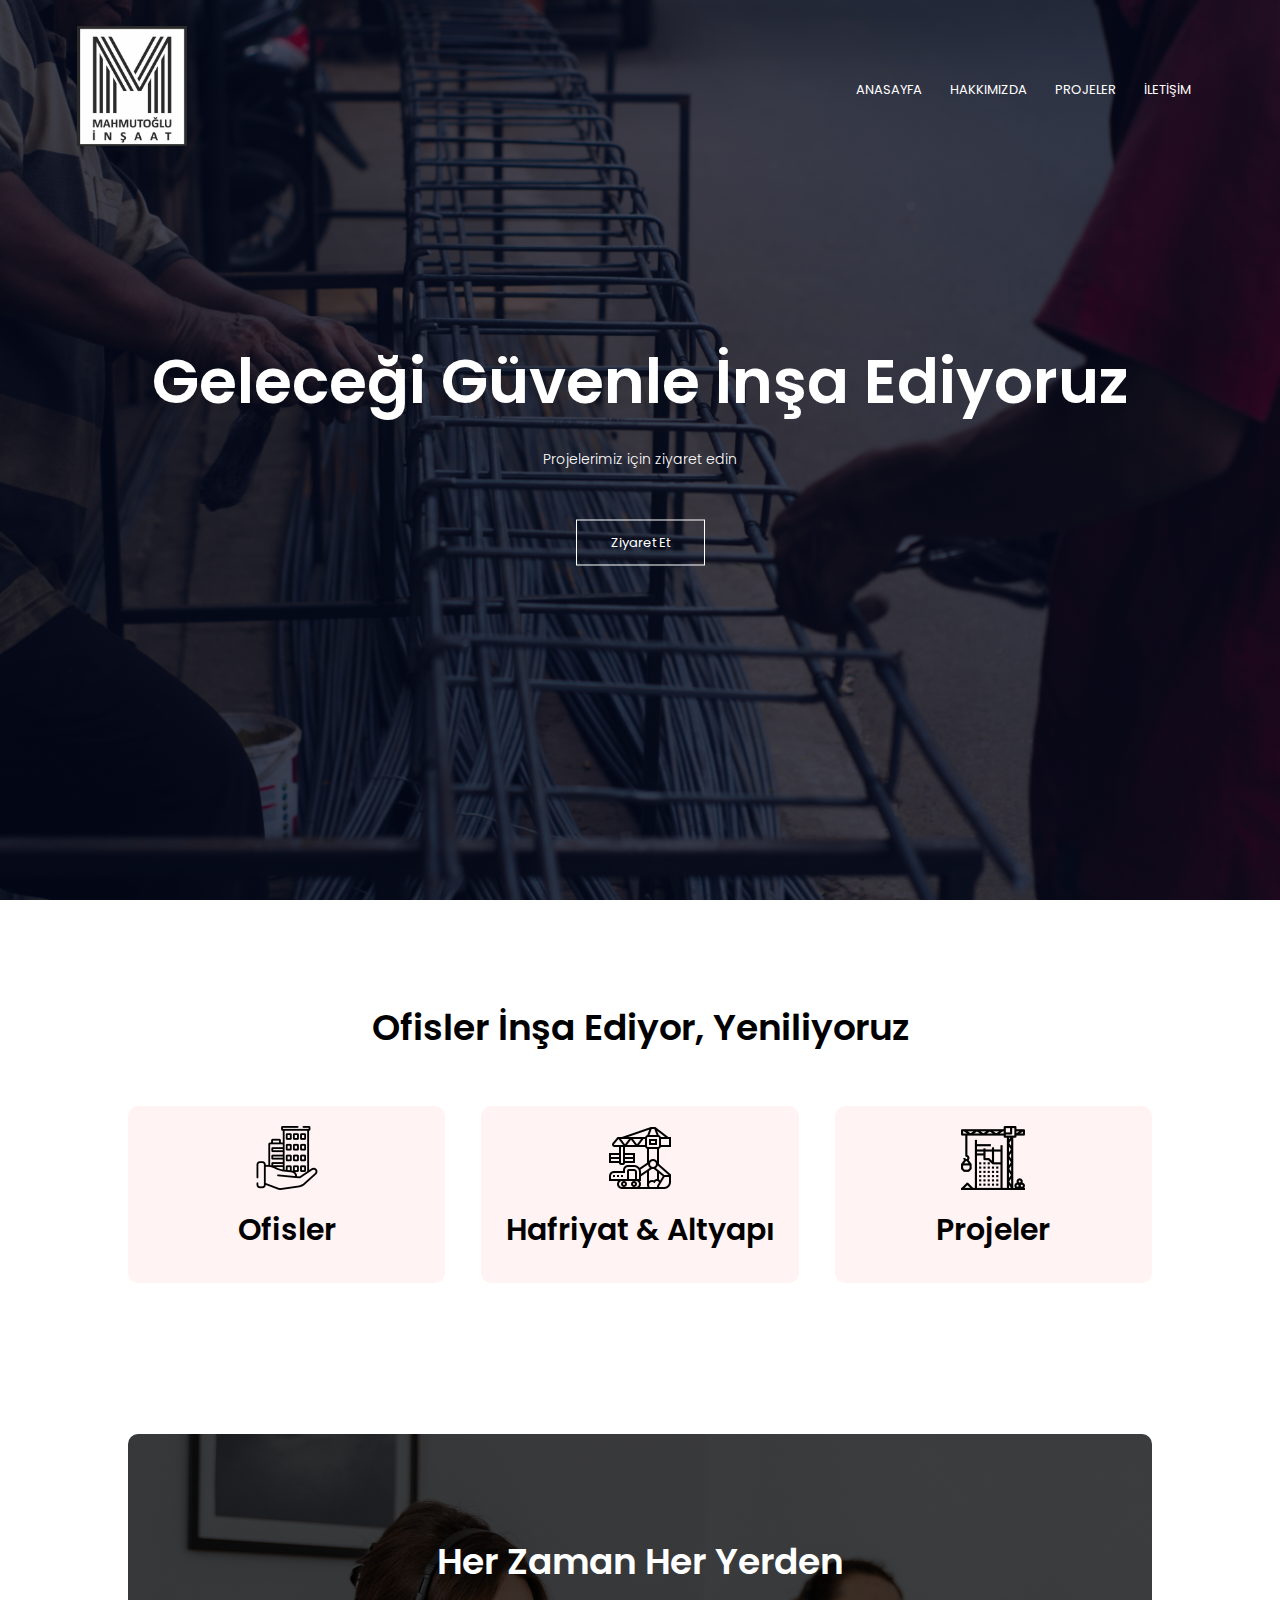
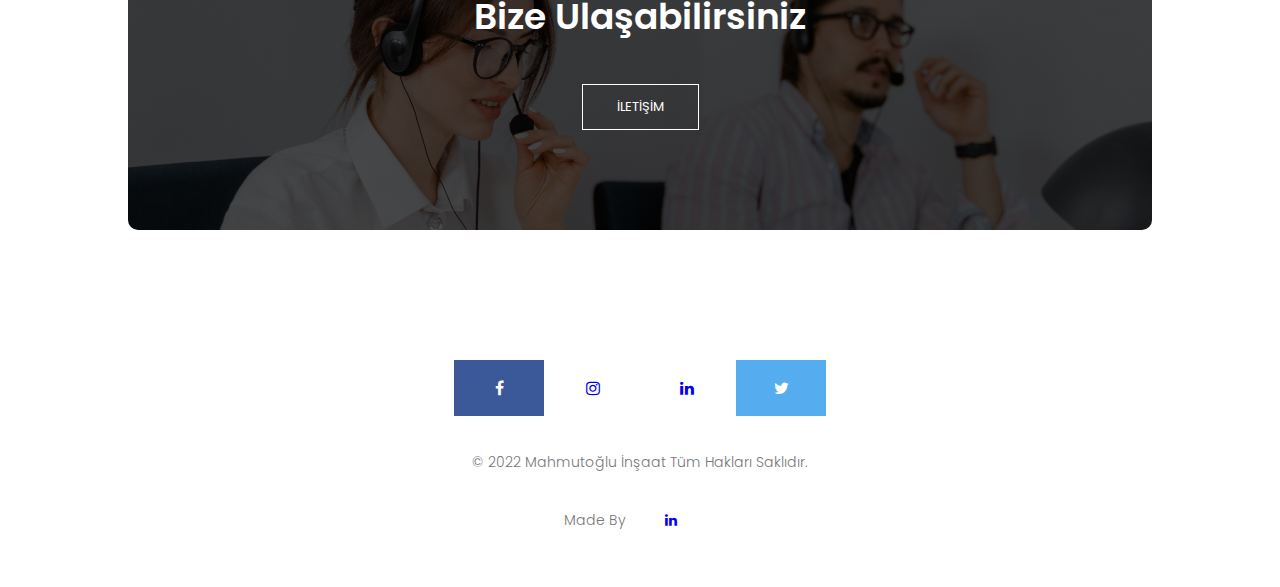
<file: index.html>
<!DOCTYPE html>
<html lang="tr">
<head>
    <meta charset="UTF-8">
    <meta http-equiv="X-UA-Compatible" content="IE=edge">
    <meta name="viewport" content="width=device-width, initial-scale=1.0">
    <title>Mahmutoğlu İnşaat - Anasayfa</title>
    <link rel="stylesheet" href="style.css">
    <link rel="preconnect" href="https://fonts.googleapis.com">
<link rel="preconnect" href="https://fonts.gstatic.com" crossorigin>
<link href="https://fonts.googleapis.com/css2?family=Poppins:wght@100;200;300;400;600;700&display=swap" rel="stylesheet">
<link rel="stylesheet" href="https://cdnjs.cloudflare.com/ajax/libs/font-awesome/4.7.0/css/font-awesome.min.css">
<link rel="shortcut icon" type="image/png" href="images/images.png"/>
</head>
<body>
<section class="header">

        <nav>
            <a href="index.html"><img src="images/images.png"></a>
            <div class="nav-links" id="navLinks">
                <i class="fa fa-times"onclick="hideMenu()"></i>
               
                <ul>
                    <li><a href="index.html">ANASAYFA</a></li>
                    <li><a href="about.html">HAKKIMIZDA</a></li>
                    <li><a href="proje.html">PROJELER</a></li>
                    <li><a href="contact.html">İLETİŞİM</a></li>      
                </ul>
            </div>
            <i class="fa fa-bars" onclick="showMenu()"></i>
            
        </nav>
<div class="text-box">
    <h1>Geleceği Güvenle İnşa Ediyoruz</h1>
    <p>Projelerimiz için ziyaret edin</p>
    <a href="proje.html" class="hero-btn">Ziyaret Et</a>

</div>


</section>

<!-------------- Courses ------------>
<section class="proje">
    <h1>Ofisler İnşa Ediyor, Yeniliyoruz</h1>
    <!---p boşlukları vardı-------->

    <div class="row">
        <div class="proje-col">
            <img src="images/ofisler.png">
            <h3>Ofisler</h3>
            
        </div>
        <div class="proje-col">
            <img src="images/altyapi-ve-hafriyat.png">
            <h3>Hafriyat & Altyapı</h3>
            
        </div>
        <div class="proje-col">
            <img src="images/projeler.png">
            <h3>Projeler</h3>
            
        </div>
    </div>

</section>



<!------------------ BİZİ ARAYIN --------------------------------->

<section class="cta">
    <h1>Her Zaman Her Yerden<br> Bize Ulaşabilirsiniz</h1>
    <a href="contact.html" class="hero-btn">İLETİŞİM</a>

</section>


<!------------------- FOOTER ------------------------------------>
<section class="footer">
    <!-----------hakkımızda ve p başlıklarını sildim-->
    
    <div class="icons">
        <style>
            a {
             text-decoration: none;
            }
          </style>
        <a href="#" class="fa fa-facebook"></a>
        <a href="https://www.instagram.com/mahmutoglu_insaat_hmy" class="fa fa-instagram"></a>
        <a href="https://www.linkedin.com/in/h-mehmet-yildirim-5383277a/" class="fa fa-linkedin"></a>    
        <a href="#" class="fa fa-twitter"></a>  
    </div><br>
    <p>© 2022 Mahmutoğlu İnşaat Tüm Hakları Saklıdır.</p>
    <p>Made By<a href="https://www.linkedin.com/in/berkant-%C3%B6ntemel//" class="fa fa-linkedin"></a></p>
</section>

<!------JavaScript for Toggle Menu--------->
<script>

    var navLinks = document.getElementById("navLinks");
    function showMenu(){
        navLinks.style.right = "0";
    }
    function hideMenu(){
        navLinks.style.right = "-200px";
    }

</script>

    
</body>
</html>
</file>
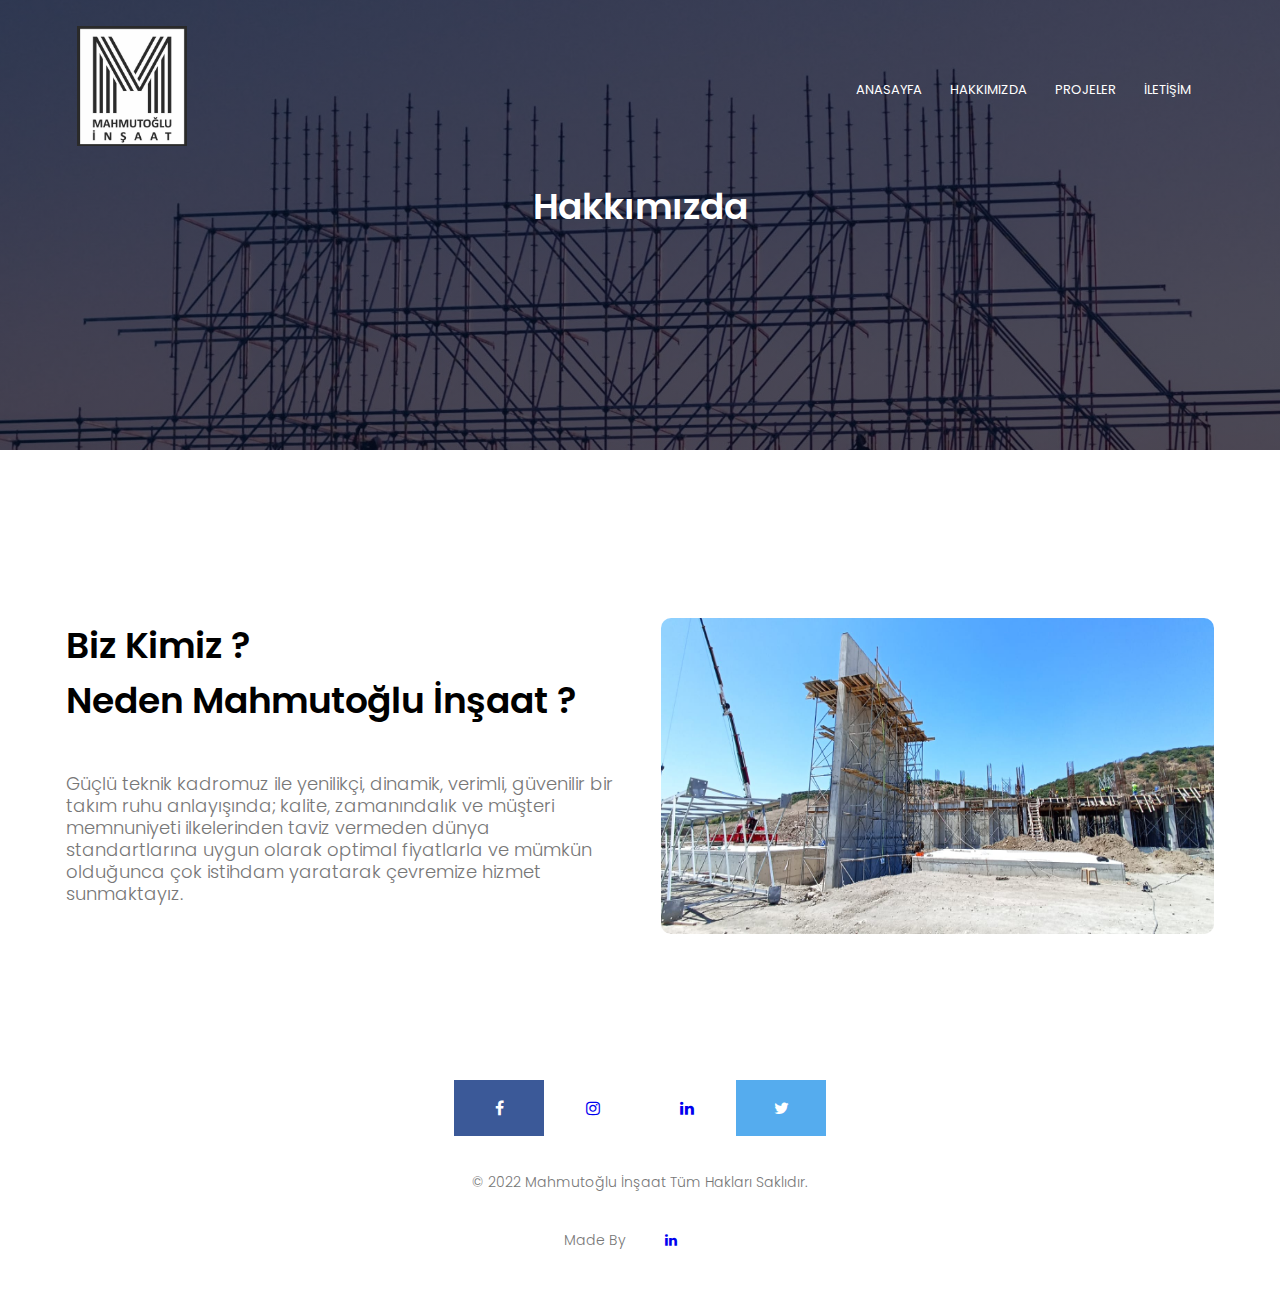
<file: about.html>
<!DOCTYPE html>
<html lang="tr">
<head>
    <meta charset="UTF-8">
    <meta http-equiv="X-UA-Compatible" content="IE=edge">
    <meta name="viewport" content="width=device-width, initial-scale=1.0">
    <title>Mahmutoğlu İnşaat - Hakkımızda</title>
    <link rel="stylesheet" href="style.css">
    <link rel="preconnect" href="https://fonts.googleapis.com">
<link rel="preconnect" href="https://fonts.gstatic.com" crossorigin>
<link href="https://fonts.googleapis.com/css2?family=Poppins:wght@100;200;300;400;600;700&display=swap" rel="stylesheet">
<link rel="stylesheet" href="https://cdnjs.cloudflare.com/ajax/libs/font-awesome/4.7.0/css/font-awesome.min.css">
<link rel="shortcut icon" type="image/png" href="images/images.png"/>
</head>
<body>
<section class="sub-header">

        <nav>
            <a href="index.html"><img src="images/images.png"></a>
            <div class="nav-links" id="navLinks">
                <i class="fa fa-times"onclick="hideMenu()"></i>
                <ul>
                    <li><a href="index.html">ANASAYFA</a></li>
                    <li><a href="about.html">HAKKIMIZDA</a></li>
                    <li><a href="proje.html">PROJELER</a></li>
                    <li><a href="contact.html">İLETİŞİM</a></li>      
                </ul>
            </div>
            <i class="fa fa-bars" onclick="showMenu()"></i>    
        </nav>
        <h1>Hakkımızda</h1>

</section>

<!---------------------HAKKIMIZDA İÇERİK----------------------->

<section class="about-us">
    <div class="row">
        <div class="about-col">
            <h1>Biz Kimiz ?<br>Neden Mahmutoğlu İnşaat ?</h1>
            <p>Güçlü teknik kadromuz ile yenilikçi, dinamik, verimli, güvenilir bir takım ruhu anlayışında; kalite, zamanındalık ve müşteri memnuniyeti ilkelerinden taviz vermeden dünya standartlarına uygun olarak optimal fiyatlarla ve mümkün olduğunca çok istihdam yaratarak çevremize hizmet sunmaktayız.</p>
        </div>
        <div class="about-col">
            <img src="images/about.jpeg">
        </div>
    </div>

</section>



<!------------------- FOOTER ------------------------------------>
<section class="footer">
    
    <div class="icons">
        <style>
            a {
             text-decoration: none;
            }
          </style>
        <a href="#" class="fa fa-facebook"></a>
        <a href="https://www.instagram.com/mahmutoglu_insaat_hmy" class="fa fa-instagram"></a>
        <a href="https://www.linkedin.com/in/h-mehmet-yildirim-5383277a/" class="fa fa-linkedin"></a>    
        <a href="#" class="fa fa-twitter"></a>      
    </div><br>
    <p>© 2022 Mahmutoğlu İnşaat Tüm Hakları Saklıdır.</p>
    <p>Made By<a href="https://www.linkedin.com/in/berkant-%C3%B6ntemel//" class="fa fa-linkedin"></a></p>
</section>

<!------JavaScript for Toggle Menu--------->
<script>

    var navLinks = document.getElementById("navLinks");
    function showMenu(){
        navLinks.style.right = "0";
    }
    function hideMenu(){
        navLinks.style.right = "-200px";
    }

</script>

    
</body>
</html>
</file>
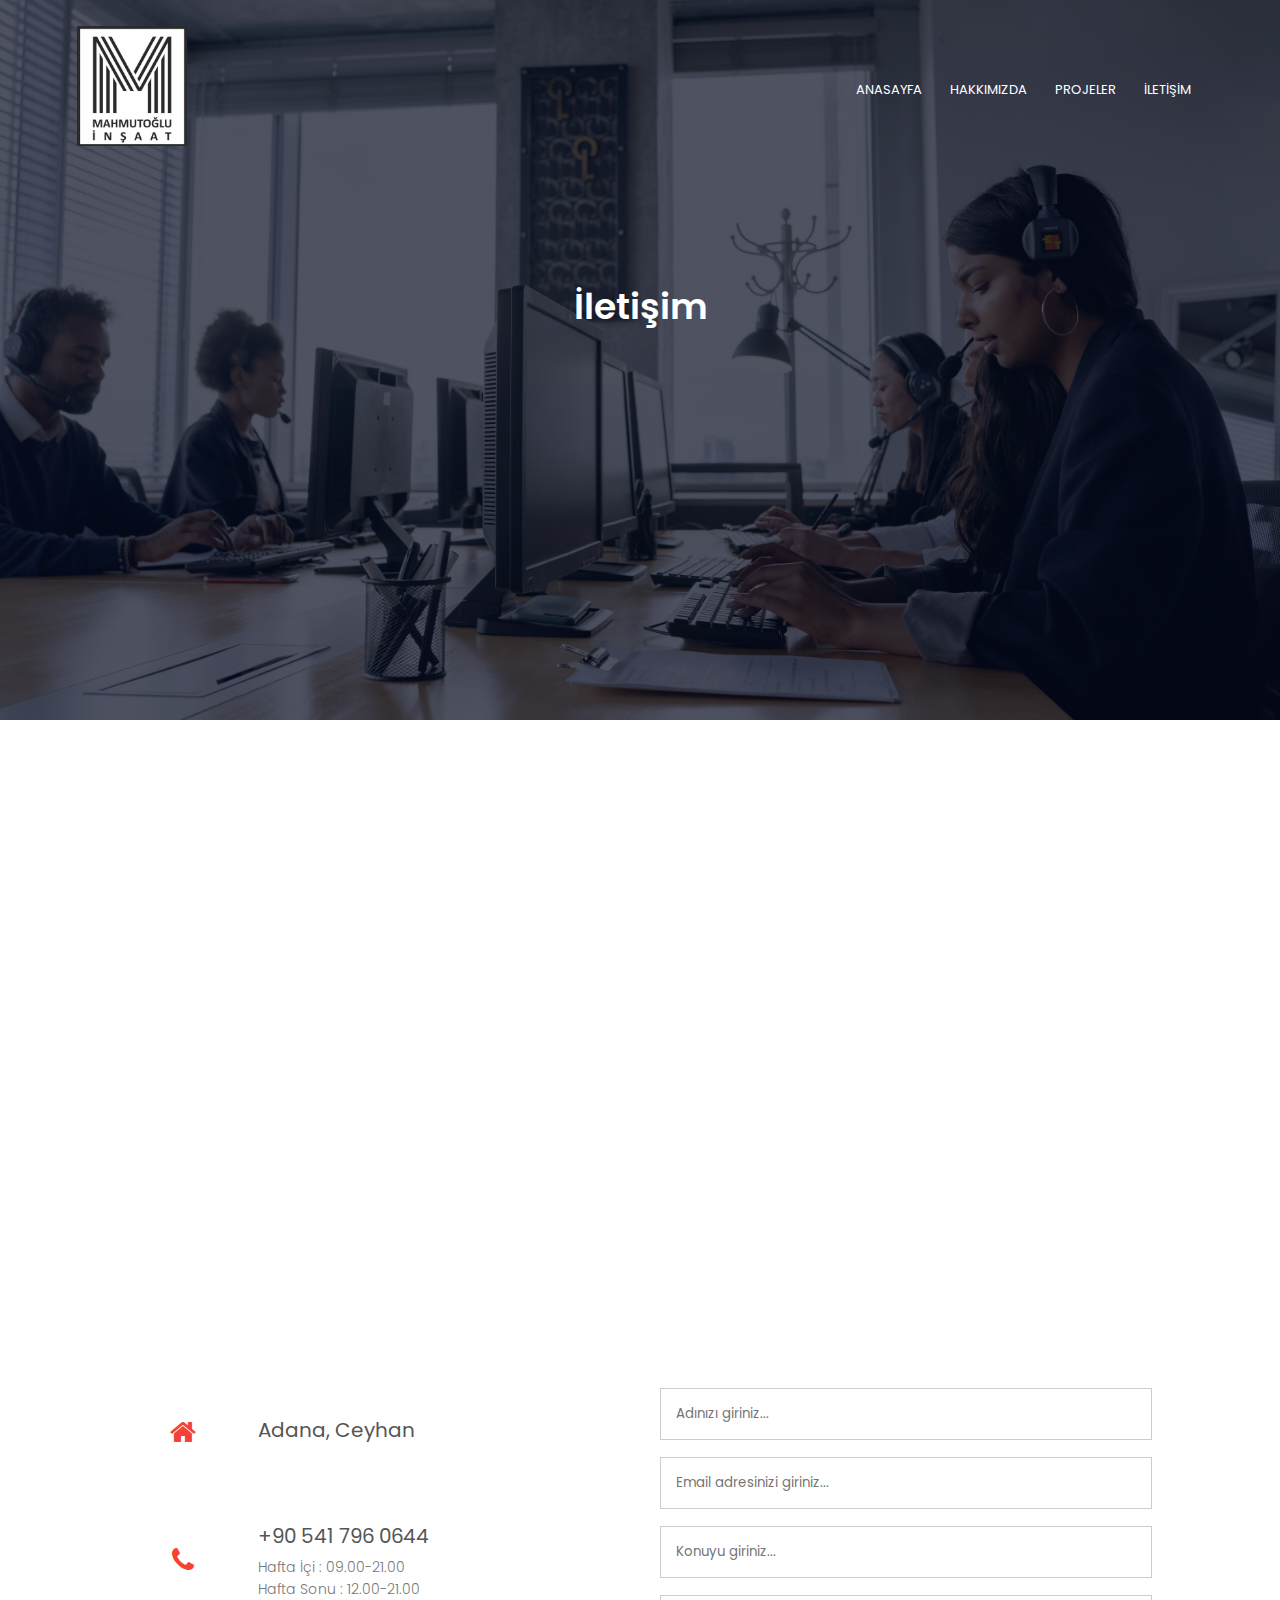
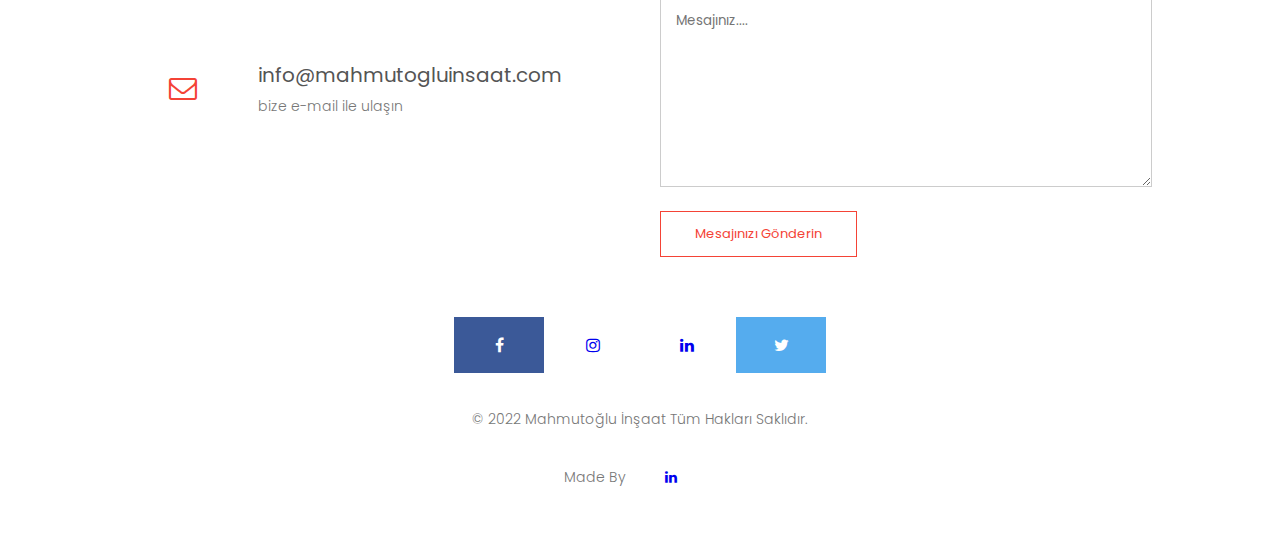
<file: contact.html>
<!DOCTYPE html>
<html lang="tr">
<head>
    <meta charset="UTF-8">
    <meta http-equiv="X-UA-Compatible" content="IE=edge">
    <meta name="viewport" content="width=device-width, initial-scale=1.0">
    <title>Mahmutoğlu İnşaat - İletişim</title>
    <link rel="stylesheet" href="style.css">
    <link rel="preconnect" href="https://fonts.googleapis.com">
<link rel="preconnect" href="https://fonts.gstatic.com" crossorigin>
<link href="https://fonts.googleapis.com/css2?family=Poppins:wght@100;200;300;400;600;700&display=swap" rel="stylesheet">
<link rel="stylesheet" href="https://cdnjs.cloudflare.com/ajax/libs/font-awesome/4.7.0/css/font-awesome.min.css">
<link rel="shortcut icon" type="image/png" href="images/images.png"/>
</head>
<body>
<section class="subc-header">

        <nav>
            <a href="index.html"><img src="images/images.png"></a>
            <div class="nav-links" id="navLinks">
                <i class="fa fa-times"onclick="hideMenu()"></i>
                <ul>
                    <li><a href="index.html">ANASAYFA</a></li>
                    <li><a href="about.html">HAKKIMIZDA</a></li>
                    <li><a href="proje.html">PROJELER</a></li>
                    <li><a href="contact.html">İLETİŞİM</a></li>      
                </ul>
            </div>
            <i class="fa fa-bars" onclick="showMenu()"></i>    
        </nav>
        <p></p>
        <p></p>
        <p></p>
        <p></p>
        <p></p>
        <h1>İletişim</h1>

</section>

<!---------------------İletişim----------------------->
<section class="location">

    <iframe src="https://www.google.com/maps/embed?pb=!1m18!1m12!1m3!1d50961.779517273564!2d35.785526479520954!3d37.030994404676825!2m3!1f0!2f0!3f0!3m2!1i1024!2i768!4f13.1!3m3!1m2!1s0x1528c956c922f25d%3A0x716aaba3c519823e!2sCeyhan%2C%20Adana!5e0!3m2!1str!2str!4v1658407476552!5m2!1str!2str" width="600" height="450" style="border:0;" allowfullscreen="" loading="lazy" referrerpolicy="no-referrer-when-downgrade"></iframe>


</section>

<section class="contact-us">
    <div class="row">
        <div class="contact-col">
            <div>
                <i class="fa fa-home"></i>
                <span>
                    <h5>Adana, Ceyhan</h5>
                   <!--- <p>Adana, Ceyhan</p>   TAM ADRES GİRİLECEK   -->
                </span>
            </div>
            <div>
                <i class="fa fa-phone"></i>
                <span>
                    <h5>+90 541 796 0644</h5>
                    <p>Hafta İçi : 09.00-21.00</p>
                    <p>Hafta Sonu : 12.00-21.00</p>
                </span>
            </div>
            <div>
                <i class="fa fa-envelope-o"></i>
                <span>
                    <h5>info@mahmutogluinsaat.com</h5>
                    <p>bize e-mail ile ulaşın</p>
                </span>
            </div>
        </div>
        <div class="contact-col">
             
            <form action="form-handler.php" method="POST">
                <input type="text" name="name" placeholder="Adınızı giriniz..." required>
                <input type="email" name="email" placeholder="Email adresinizi giriniz..." required>
                <input type="text" name="subject" placeholder="Konuyu giriniz..." required>
                <textarea rows="8" name="message" placeholder="Mesajınız...." required></textarea>
                <button type="submit" class="hero-btn red-btn">Mesajınızı Gönderin</button>
            </form>

        </div>
    </div>
</section>

<!------------------- FOOTER ------------------------------------>
<section class="footer">
    
    <div class="icons">
        <style>
            a {
             text-decoration: none;
            }
          </style>
        <a href="#" class="fa fa-facebook"></a>
        <a href="https://www.instagram.com/mahmutoglu_insaat_hmy" class="fa fa-instagram"></a>
        <a href="https://www.linkedin.com/in/h-mehmet-yildirim-5383277a/" class="fa fa-linkedin"></a>    
        <a href="#" class="fa fa-twitter"></a>     
    </div><br>
    <p>© 2022 Mahmutoğlu İnşaat Tüm Hakları Saklıdır.</p>
    <p>Made By<a href="https://www.linkedin.com/in/berkant-%C3%B6ntemel//" class="fa fa-linkedin"></a></p>
</section>

<!------JavaScript for Toggle Menu--------->
<script>

    var navLinks = document.getElementById("navLinks");
    function showMenu(){
        navLinks.style.right = "0";
    }
    function hideMenu(){
        navLinks.style.right = "-200px";
    }

</script>

    
</body>
</html>
</file>
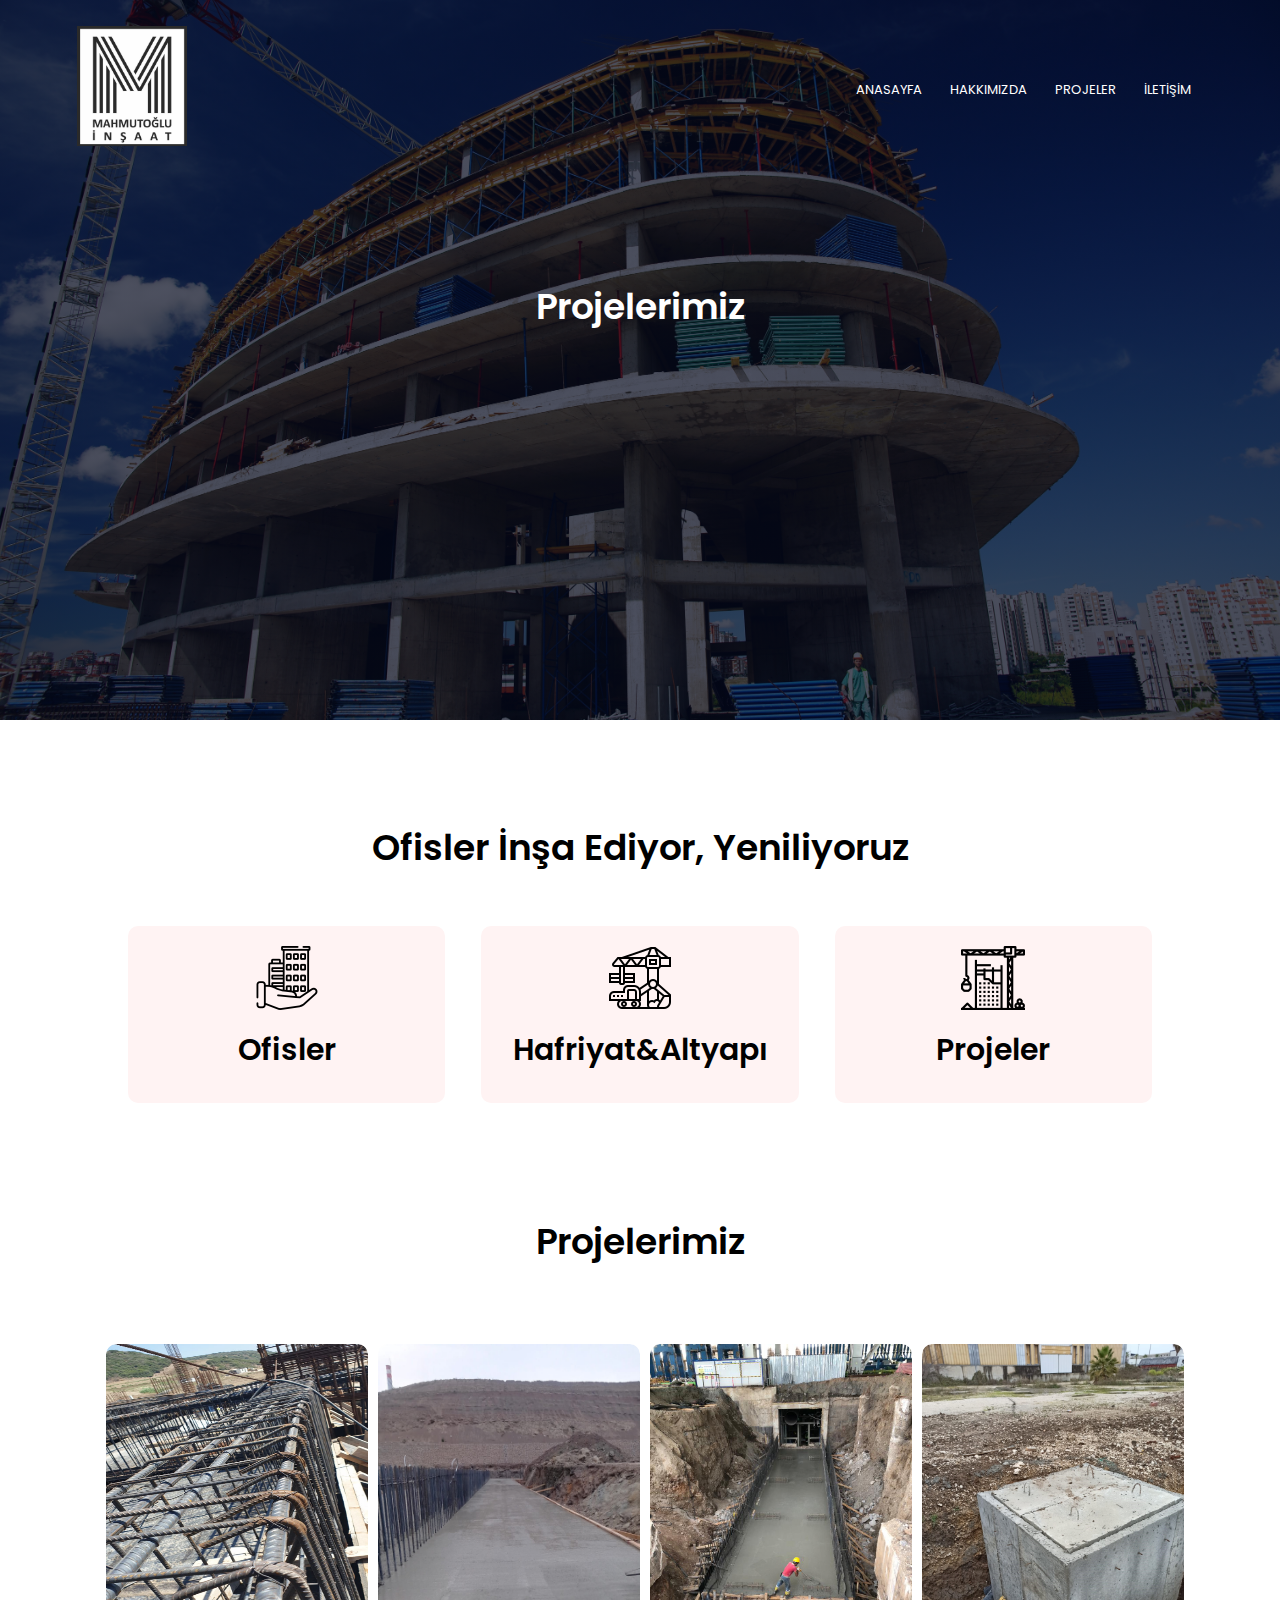
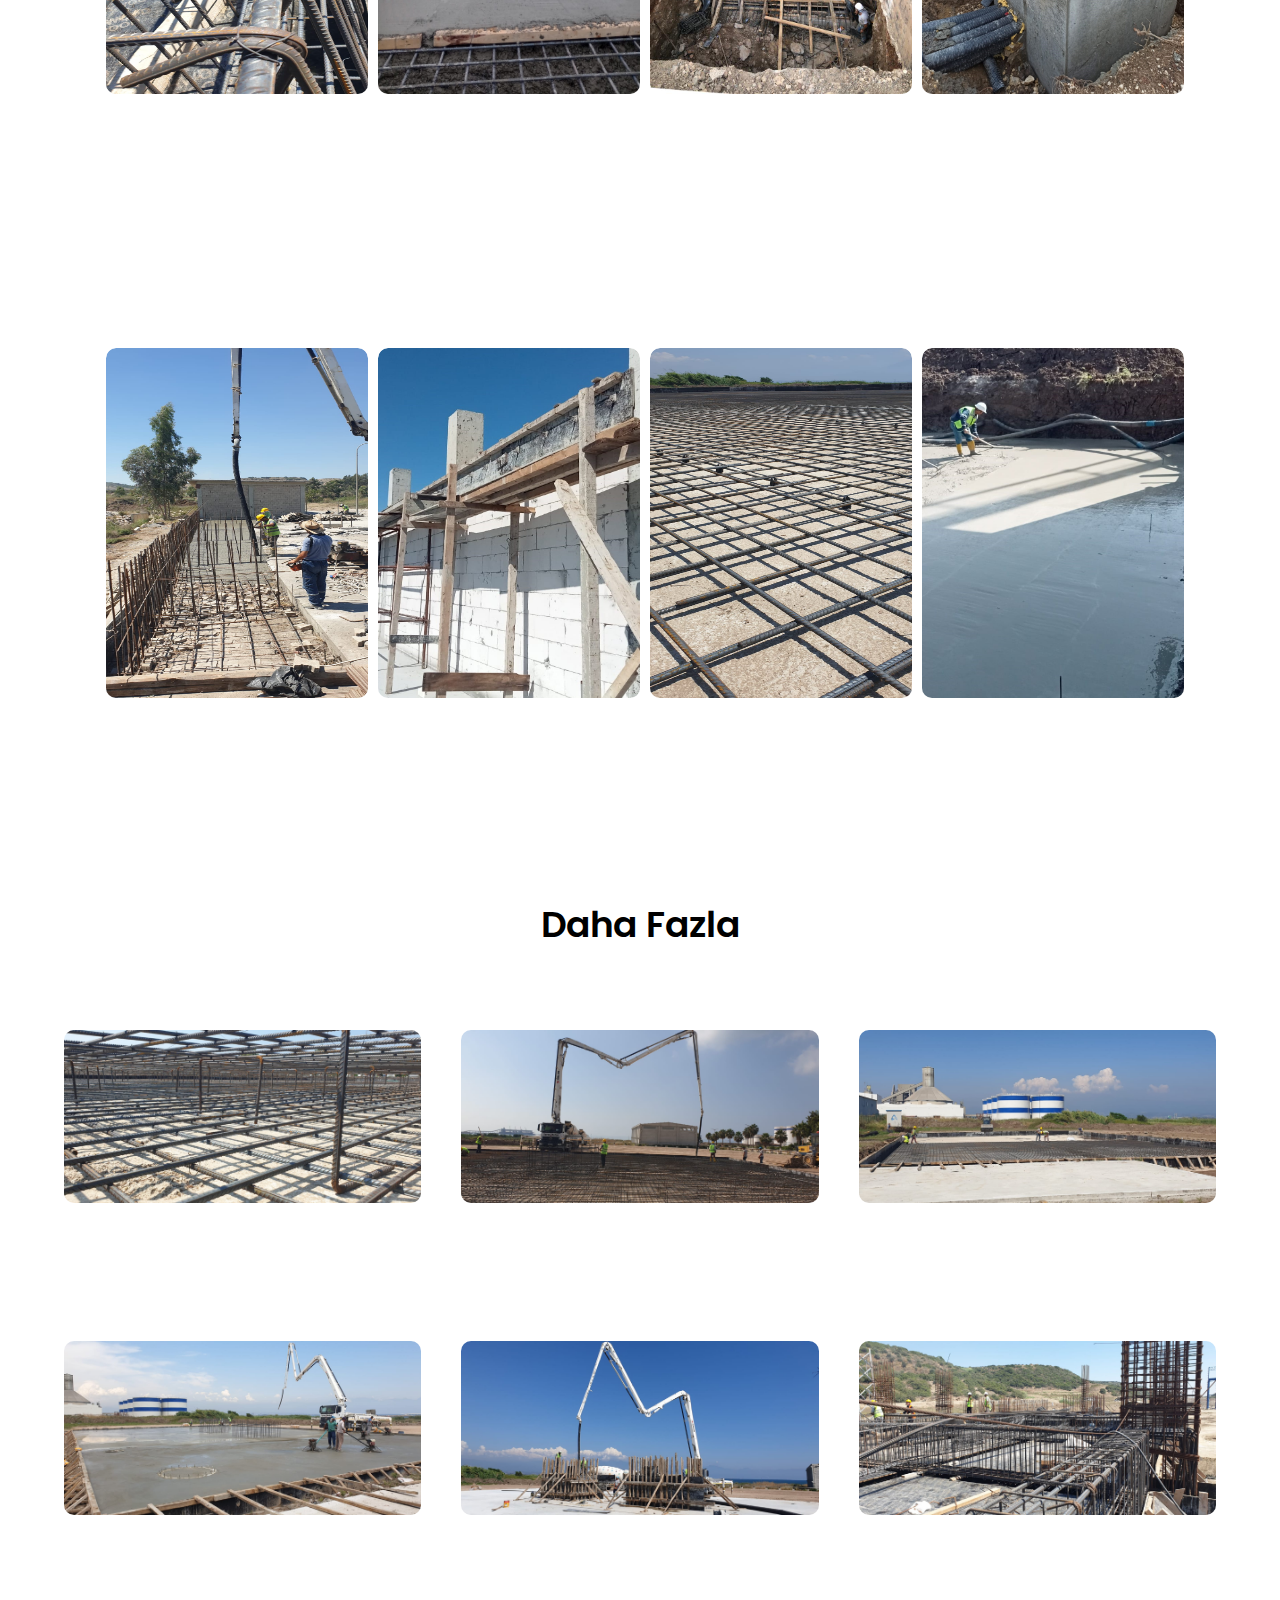
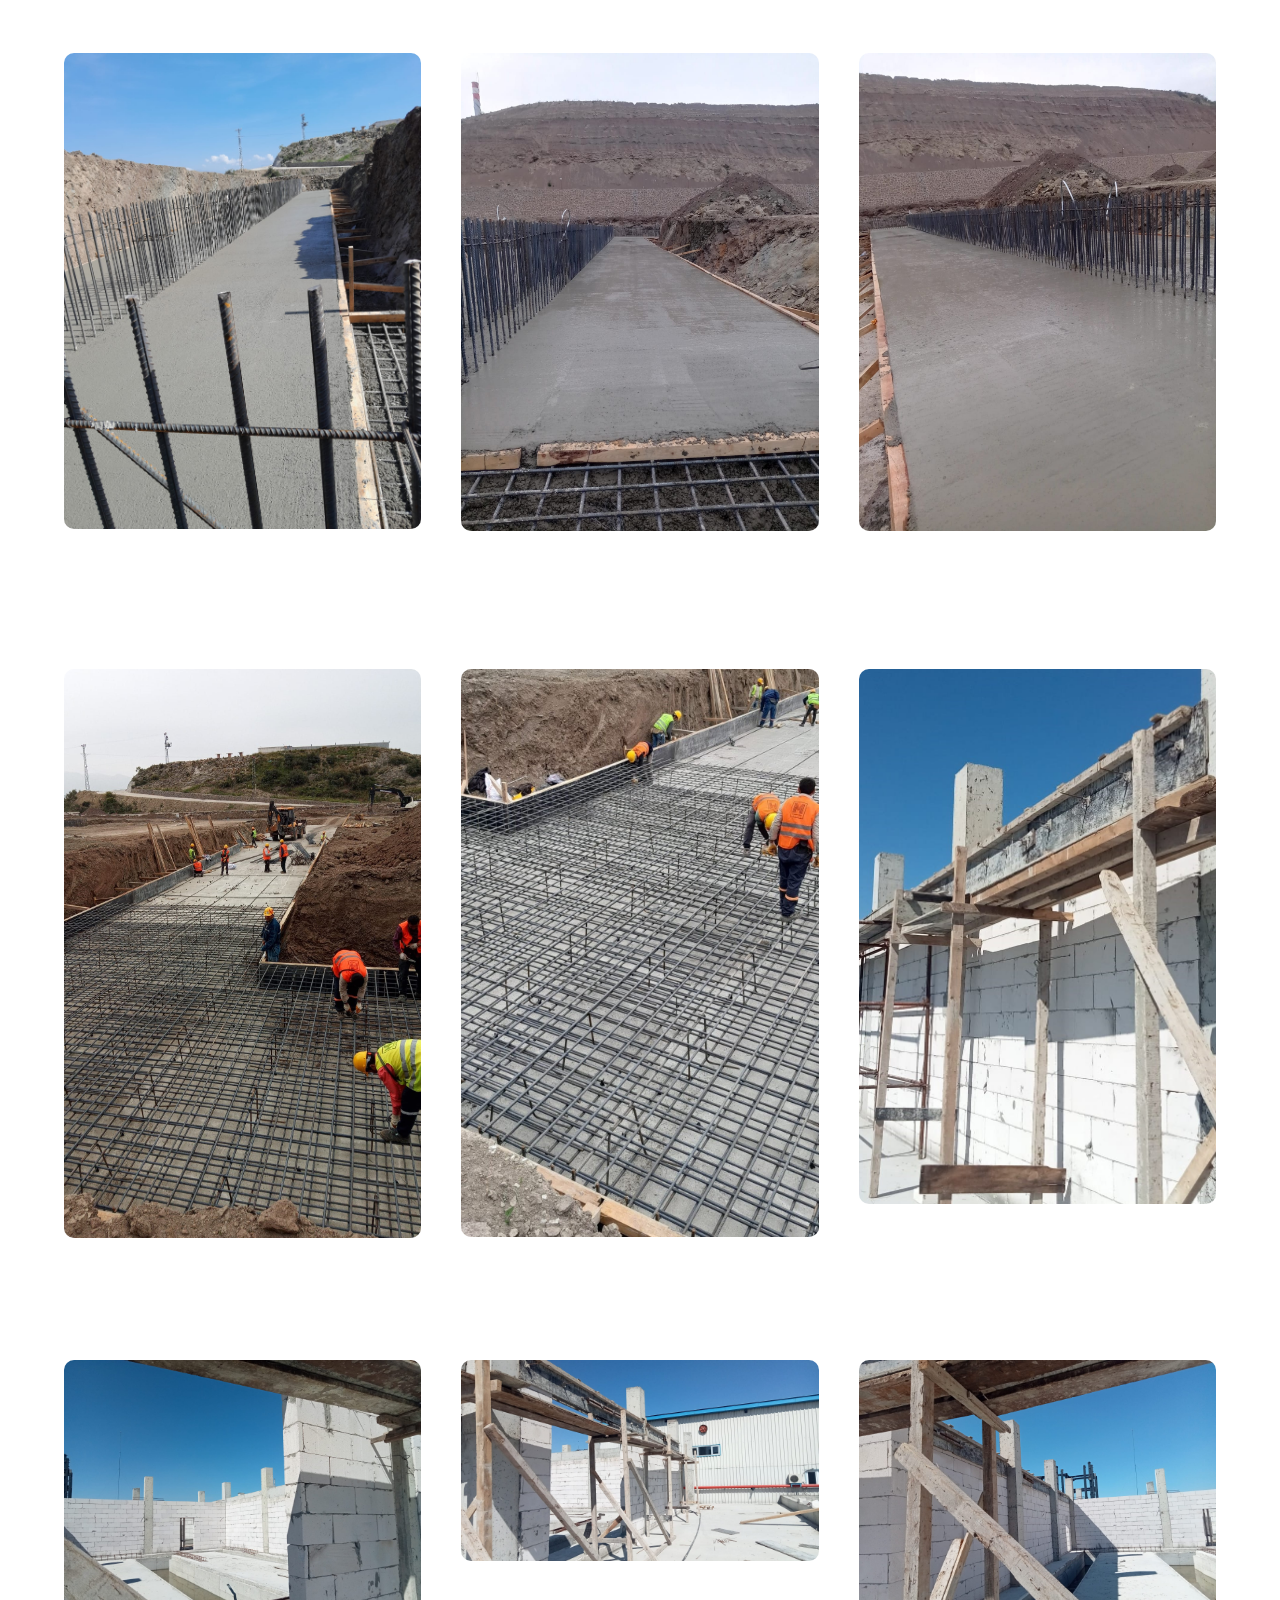
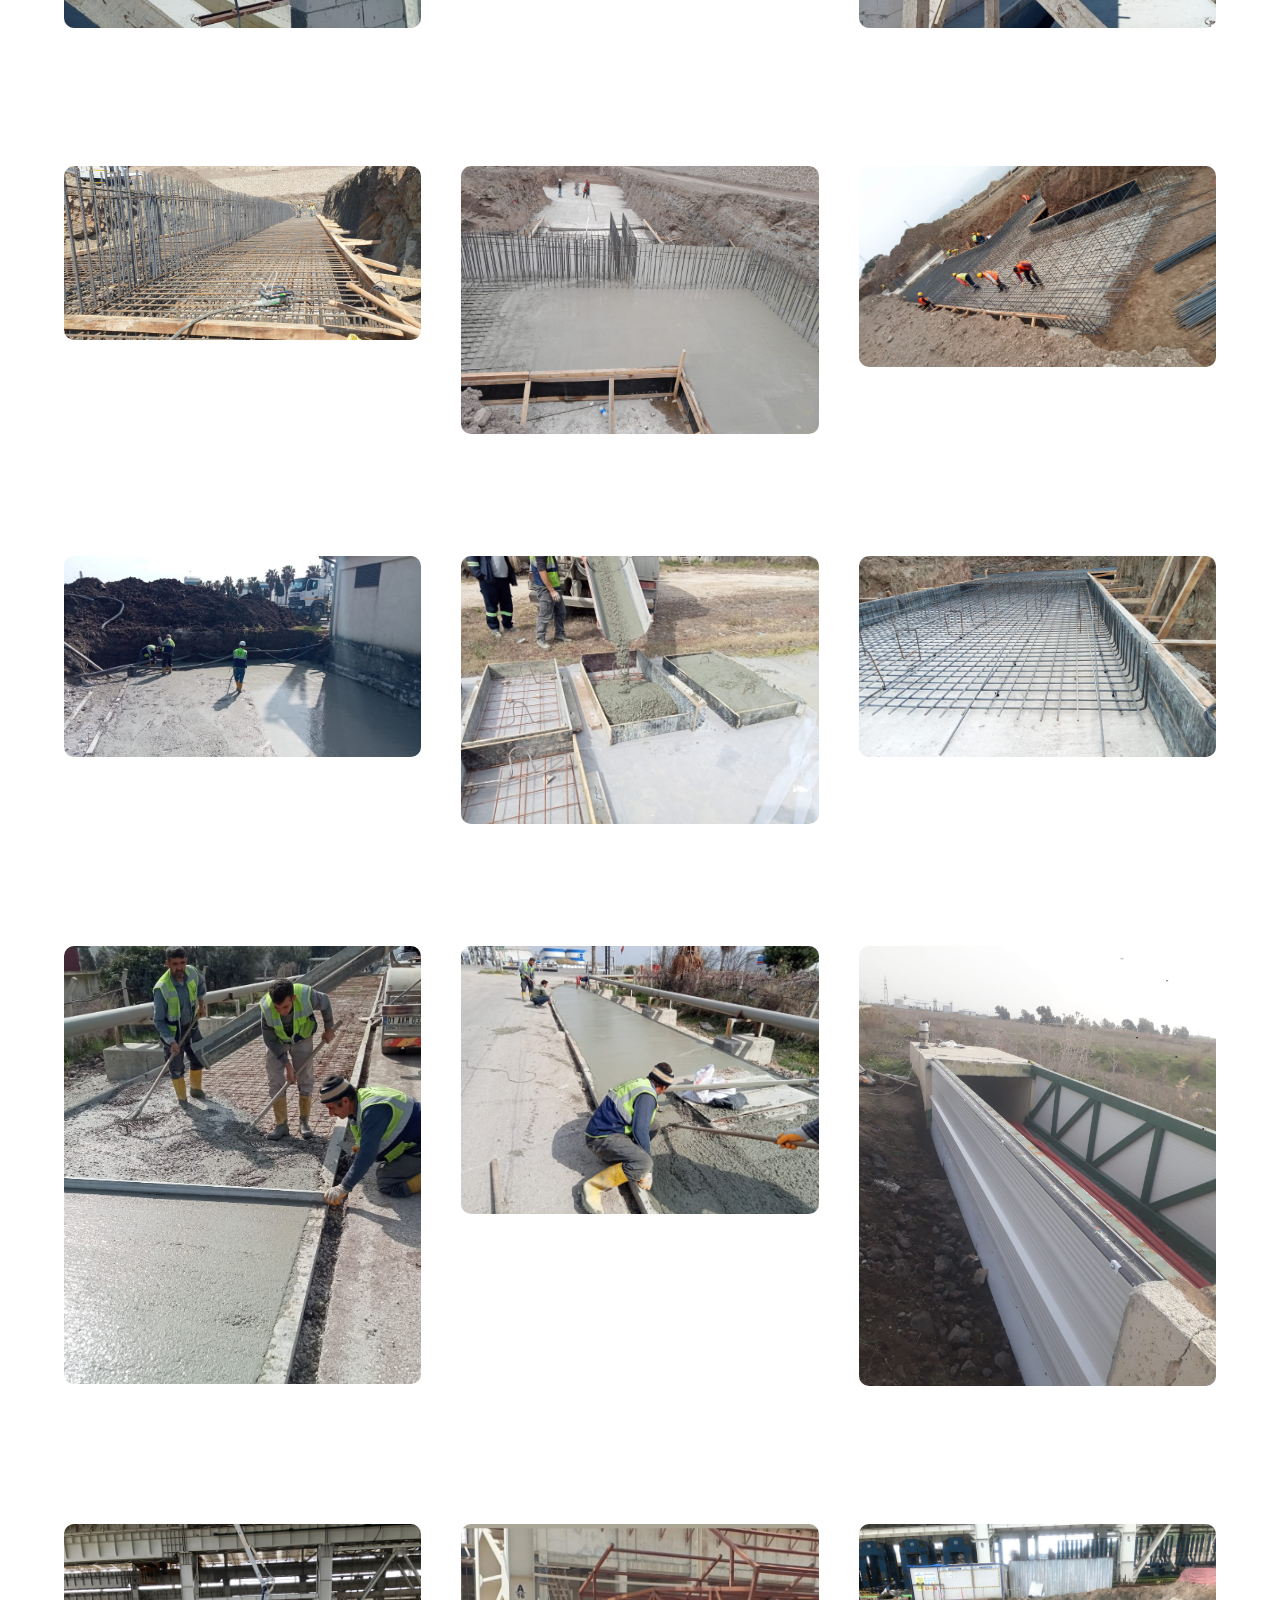
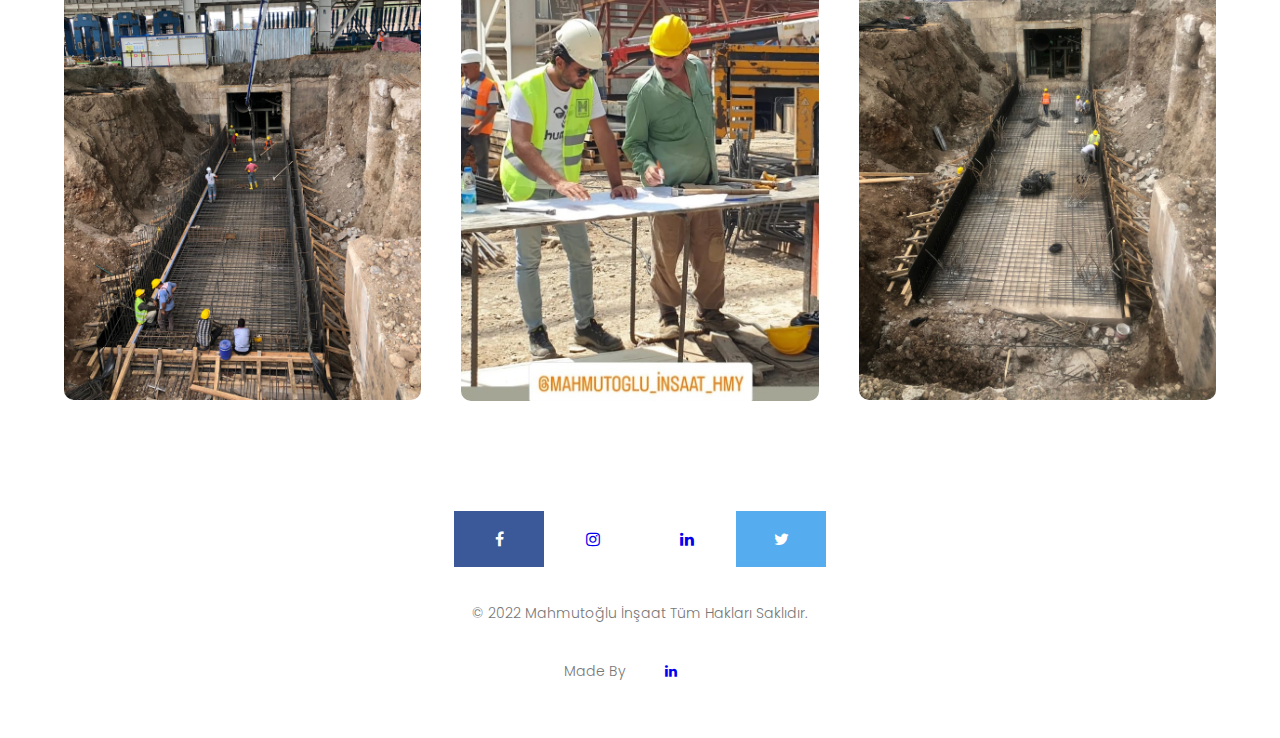
<file: proje.html>
<!DOCTYPE html>
<html lang="tr">
<head>
    <meta charset="UTF-8">
    <meta http-equiv="X-UA-Compatible" content="IE=edge">
    <meta name="viewport" content="width=device-width, initial-scale=1.0">
    <title>Mahmutoğlu İnşaat - Projelerimiz</title>
    <link rel="stylesheet" href="style.css">
    <link rel="preconnect" href="https://fonts.googleapis.com">
<link rel="preconnect" href="https://fonts.gstatic.com" crossorigin>
<link href="https://fonts.googleapis.com/css2?family=Poppins:wght@100;200;300;400;600;700&display=swap" rel="stylesheet">
<link rel="stylesheet" href="https://cdnjs.cloudflare.com/ajax/libs/font-awesome/4.7.0/css/font-awesome.min.css">
<link rel="shortcut icon" type="image/png" href="images/images.png"/>
</head>
<body>
<section class="subp-header">

        <nav>
            <a href="index.html"><img src="images/images.png"></a>
            <div class="nav-links" id="navLinks">
                <i class="fa fa-times"onclick="hideMenu()"></i>
                <ul>
                    <li><a href="index.html">ANASAYFA</a></li>
                    <li><a href="about.html">HAKKIMIZDA</a></li>
                    <li><a href="proje.html">PROJELER</a></li>
                    <li><a href="contact.html">İLETİŞİM</a></li>      
                </ul>
            </div>
            
            <i class="fa fa-bars" onclick="showMenu()"></i>    
        </nav>
        <p></p>
        <p></p>
        <p></p>
        <p></p>
        <p></p>
        <h1>Projelerimiz</h1>

</section>

<!------------------ courses -------------------------------------->
<section class="proje">
    <h1>Ofisler İnşa Ediyor, Yeniliyoruz</h1>
    <!---p boşlukları vardı-------->

    <div class="row">
        <div class="proje-col">
            <img src="images/ofisler.png">
            <h3>Ofisler</h3>
            
        </div>
        <div class="proje-col">
            <img src="images/altyapi-ve-hafriyat.png">
            <h3>Hafriyat&Altyapı</h3>
            
        </div>
        <div class="proje-col">
            <img src="images/projeler.png">
            <h3>Projeler</h3>
            
        </div>
    </div>

</section>

<!------------------ TESİSLER ----------------------------------->

<section class="projeler">
    <h1>Projelerimiz</h1>
    <p></p>

    <div class="row">
        <div class="projeler-col">
            <img src="images/proje-1-uzun.jpeg">
            <div class="layer">
                <h3>İNEMKO</h3>
            </div>
        </div>
        <div class="projeler-col">
            <img src="images/dalp3.jpg">
            <div class="layer">
                <h3>ALP ATEŞ ANTREPO</h3>
            </div>
        </div>
             <div class="projeler-col">
                <img src="images/proje-4-uzun.jpeg">
                <div class="layer">
                    <h3>TOSYALI HOLDİNG</h3>
                </div>
            </div>
            <div class="projeler-col">
                <img src="images/tay1.jpg">
                <div class="layer">
                    <h3>TAYSEB ALT VE UST YAPI</h3>
                </div>
            </div>
        
    </div>
    
    <div class="row">
        <div class="projeler-col">
            <img src="images/proje-3-uzun.jpeg">
            <div class="layer">
                <h3>SÖNMEZ ÇİMENTO</h3>
            </div>
             </div>
             <div class="projeler-col">
                <img src="images/aysbd1.jpg">
                <div class="layer">
                    <h3>DIOKI PETROKIMYA</h3>
                </div>
            </div>
        <div class="projeler-col">
            <img src="images/proje-2-uzun.jpeg">
            <div class="layer">
                <h3>KARBON TÜRK</h3>
            </div>
        </div>
        <div class="projeler-col">
            <img src="images/tr1.jpg">
            <div class="layer">
                <h3>TAYSEB</h3>
            </div>
        </div>

    </div>
    
</section>

<!------------------- REFERANS ---------------------------------->
<section class="referans">

    <h1>Daha Fazla</h1>
    <p></p>
    
    <div class="row">
        <div class="referans-col">
            <img src="images/1.jpeg">      
        </div>

        <div class="referans-col">
            <img src="images/yatay.jpeg">   
        </div>

        <div class="referans-col">
            <img src="images/2.jpeg">
            <h3></h3>   
        </div>  
    </div>

    <div class="row">
        <div class="referans-col">
            <img src="images/yatay-proje-2.jpeg">
            <h3></h3>  
        </div>

        <div class="referans-col">
            <img src="images/3.jpeg">
            <h3></h3>     
        </div>

        <div class="referans-col">
            <img src="images/yatay-proje-1.jpeg">
            <h3></h3>     
        </div>

    </div>
	<div class="row">
        <div class="referans-col">
            <img src="images/dalp1.jpg">      
        </div>

        <div class="referans-col">
            <img src="images/dalp3.jpg">   
        </div>

        <div class="referans-col">
            <img src="images/dalp2.jpg">
            <h3></h3>   
        </div>  
    </div>
    <div class="row">
        <div class="referans-col">
            <img src="images/dalp4.jpg">      
        </div>

        <div class="referans-col">
            <img src="images/dalp5.jpg">   
        </div>

        <div class="referans-col">
            <img src="images/aysbd1.jpg">
            <h3></h3>   
        </div>  
    </div>
    <div class="row">
        <div class="referans-col">
            <img src="images/aysbd3.jpg">      
        </div>

        <div class="referans-col">
            <img src="images/aysbd2.jpg">   
        </div>

        <div class="referans-col">
            <img src="images/aysbd4.jpg">
            <h3></h3>   
        </div>  
    </div>
    <div class="row">
        <div class="referans-col">
            <img src="images/yalp1.jpg">      
        </div>

        <div class="referans-col">
            <img src="images/yalp2.jpg">   
        </div>

        <div class="referans-col">
            <img src="images/yalp3.jpg">
            <h3></h3>   
        </div>  
    </div>
    <div class="row">
        <div class="referans-col">
            <img src="images/tr2.jpg">      
        </div>

        <div class="referans-col">
            <img src="images/tay3.jpg">   
        </div>

        <div class="referans-col">
            <img src="images/yalp4.jpg">
            <h3></h3>   
        </div>  
    </div>
    <div class="row">
        <div class="referans-col">
            <img src="images/tay4.jpg">      
        </div>

        <div class="referans-col">
            <img src="images/tay5.jpg">   
        </div>

        <div class="referans-col">
            <img src="images/tay6.jpg">
            <h3></h3>   
        </div>  
    </div>
    
    <div class="row">
        <div class="referans-col">
            <img src="images/dikey-1.jpeg">      
        </div>

        <div class="referans-col">
            <img src="images/dikey-2.jpeg">   
        </div>

        <div class="referans-col">
            <img src="images/dikey-3.jpeg">
            <h3></h3>   
        </div>  
    </div>

</section>


<!------------------- FOOTER ------------------------------------>
<section class="footer">
    
    <div class="icons">
        <style>
            a {
             text-decoration: none;
            }
          </style>
        <a href="#" class="fa fa-facebook"></a>
        <a href="https://www.instagram.com/mahmutoglu_insaat_hmy" class="fa fa-instagram"></a>
        <a href="https://www.linkedin.com/in/h-mehmet-yildirim-5383277a/" class="fa fa-linkedin"></a>    
        <a href="#" class="fa fa-twitter"></a>      
    </div><br>
    <p>© 2022 Mahmutoğlu İnşaat Tüm Hakları Saklıdır.</p>
    <p>Made By<a href="https://www.linkedin.com/in/berkant-%C3%B6ntemel//" class="fa fa-linkedin"></a></p>
</section>

<!------JavaScript for Toggle Menu--------->
<script>

    var navLinks = document.getElementById("navLinks");
    function showMenu(){
        navLinks.style.right = "0";
    }
    function hideMenu(){
        navLinks.style.right = "-200px";
    }

</script>

    
</body>
</html>
</file>
<file: style.css>
*{
    margin: 0;
    padding: 0;
    font-family: 'Poppins', sans-serif;
}
.header{
    min-height: 100vh;
    width: 100%;
    background-image:linear-gradient(rgba(4,9,30,0.7),rgba(4,9,30,0.7)),url(images/background.jpg);
    background-position: center;
    background-size: cover;
    position: relative;
}
nav{
    display: flex;
    padding: 2% 6%;
    justify-content: space-between;
    align-items: center;   
}
nav img{
    width: 110px;
}
.nav-links{
    flex: 1;
    text-align: right;
}
.nav-links ul li{
    list-style: none;
    display: inline-block;
    padding: 8px 12px;
    position: relative;
}
.nav-links ul li a{
    color: #fff;
    text-decoration: none;
    font-size: 13px;
}
.nav-links ul li::after{
    content: '';
    width: 0%;
    height: 2px;
    background: #f44336;
    display: block;
    margin: auto;
    transition: 0.5s;
}
.nav-links ul li:hover::after{
    width: 100%;
}
.text-box{
    width: 90%;
    color: #fff;
    position: absolute;
    top: 50%;
    left: 50%;
    transform: translate(-50%,-50%);
    text-align: center;
}
.text-box h1{
    font-size: 62px;
}
.text-box p{
    margin: 10px 0 40px;
    font-size: 14px;
    color: #fff;
}
.hero-btn{
    display: inline-block;
    text-decoration: none;
    color: #fff;
    border: 1px solid #fff;
    padding: 12px 34px;
    font-size: 13px;
    background: transparent;
    position: relative;
    cursor: pointer;   
}
.hero-btn:hover{
    border: 1px solid #f44336;
    background: #f44336;
    transition: 1s;   
}
nav .fa{
    display: none;
}






@media(max-width:700px){
    .text-box h1{
        font-size: 20px;
    }
    .nav-links ul li{
        display: block;
    }
    .nav-links{
        position: fixed;
        background: #555454;
        height: 340px;
        width: 200px;
        top: 0;
        right: -200px;
        text-align: left;
        z-index: 2;
        transition: 1s;
    }
    nav .fa{
        display: block;
        color: #fff;
        margin: 10px;
        font-size: 22px;
        cursor: pointer;
    }
    
    .nav-links ul{
        padding: 30px;
    }
}

/*--------------courses------------*/
.proje{
   width: 80%;
   margin: auto;
   text-align: center;
   padding-top: 100px;   
}
h1{
    
    font-size: 36px;
    font-weight: 600;
}
p{
    color: #777;
    font-size: 14px;
    font-weight: 300;
    line-height: 22px;
    padding: 10px;
}
.row{
    margin-top: 5%;
    display: flex;
    justify-content: space-between;
}
.proje-col{
    flex-basis: 31%;
    background: #fff3f3;
    border-radius: 10px;
    margin-bottom: 5%;
    padding: 20px 12px;
    box-sizing: border-box;
    transition: 0.5s;
}
h3{
    font-size: 30px;
    text-align: center;
    font-weight: 600;
    margin: 10px 0;
}
.proje-col:hover{
    box-shadow: 0 0 20px 0px rgba(0,0,0,0.2);
}
@media(max-width: 700px){
    .row{
        flex-direction: column;
    }
}

/*--------------------------proje ressimli------------*/
.projeler{
    width: 85%;
    margin: auto;
    text-align: center;
    padding-top: 60px;
}
.projeler-col{
   flex-basis: 29%;
   border-radius: 10px;
   margin-bottom: 10px;
   margin-left:10px;
   
   position: relative;
   overflow: hidden; 
}
.projeler-col img{
    border-radius: 10px;
    height: 65%;
    width: 100%;
    display: block;
}
.layer{
    border-radius: 10px;
    background:transparent;
    height: 65%;
    width: 100%;
    position: absolute;
    top: 0;
    left: 0;
    transition: 0.5s;
}
.layer:hover{
    background: rgba(82, 81, 81, 0.7);
}
.layer h3{
    width: 100%;
    font-weight: 500;
    color: #fff;
    font-size: 26px;
    bottom: 0;
    left: 50%;
    transform: translateX(-50%);
    position: absolute;
    opacity: 0;
    transition: 0.5s;
}
.layer:hover h3{
    bottom: 49%;
    opacity: 1;
}

/*--------------------REFERANS-------------------*/


.referans{
    width: 90%;
    margin: auto;
    text-align: center;
    padding-top: 0px;
}
.referans-col{
    flex-basis: 31%;
    border-radius: 10px;
    margin-bottom: 5%;
    text-align: left;
}
.referans-col img{
    width: 100%;
    border-radius: 10px;
}
.referans-col p{
    padding: 0;
}
.referans-col h3{
    margin-top: 16px;
    margin-bottom: 15px;
    text-align: left;
}





/*-------------------İLETİŞİM-------------*/

.cta{
    margin: 100px auto;
    width: 80%;
    background-image: linear-gradient(rgba(0,0,0,0.7),rgba(0,0,0,0.7)),url(images/cta.jpg);
    background-position: center;
    background-size: cover;
    border-radius: 10px;
    text-align: center;
    padding: 100px 0;
}
.cta h1{
    color: #fff;
    margin-bottom: 40px;
    padding: 0;
}


@media(max-width:700px){
    .cta h1{
        font-size: 24px;
    }
}


/*------------------footer-------------------------------*/
.footer{
    width: 100%;
    text-align: center;
    padding: 30px 0;
}
.footer h4{
    margin-bottom: 25px;
    margin-top: 20px;
    font-weight: 600;
}

/*------------------------------------------------*/
/* Style all font awesome icons */
.fa {
    padding: 20px;
    font-size: 30px;
    width: 50px;
    text-align: center;
    text-decoration: none;
  }
  
  /* Add a hover effect if you want */
  .fa:hover {
    opacity: 0.7;
  }
  
  /* Set a specific color for each brand */
  
  /* Facebook */
  .fa-facebook {
    background: #3B5998;
    color: white;
  }
  
  /* Twitter */
  .fa-twitter {
    background: #55ACEE;
    color: white;
  }


/*---------------------------- HAKKIMIZDA -------------------------*/

.sub-header{
    height: 50vh;
    width: 100%;
    background-image: linear-gradient(rgba(4,9,30,0.7),rgba(4,9,30,0.7)),url(images/hakkimizdabackground.jpg);
    background-position: center;
    background-size: cover;
    text-align: center;
    color: #fff;
}
.subp-header{
    height: 80vh;
    width: 100%;
    background-image: linear-gradient(rgba(4,9,30,0.7),rgba(4,9,30,0.7)),url(images/project-background.jpg);
    background-position: center;
    background-size: cover;
    text-align: center;
    color: #fff;
}
.subc-header{
    height: 80vh;
    width: 100%;
    background-image: linear-gradient(rgba(4,9,30,0.7),rgba(4,9,30,0.7)),url(images/contact-background.jpg);
    background-position: center;
    background-size: cover;
    text-align: center;
    color: #fff;
}


.about-us{
    width: 90%;
    margin: auto;
    padding-top: 80px;
    padding-bottom: 50px;
}
.about-col{
    flex-basis: 48%;
    padding: 30px 2px;
}
.about-col img{
    border-radius: 10px;
    height: 90%;
    width: 100%;
}
.about-col h1{
    padding-top: 0;
}
.about-col p{
    padding: 45px 0 65px;
    font-size: 18px;
}


/*---------------------Contact------------------------------*/
.location{
    width: 80%;
    margin: auto;
    padding: 80px 0;
}
.location iframe{
    width: 100%;
}
.contact-us{
    width: 80%;
    margin: auto;
}
.contact-col{
    flex-basis: 48%;
    margin-bottom: 30px;
}
.contact-col div{
    display: flex;
    align-items: center;
    margin-bottom: 40px;
}
.contact-col div .fa{
    font-size: 28px;
    color: #f44336;
    margin: 10px;
    margin-right: 30px;
}
.contact-col div p{
    padding: 0;
}
.contact-col div h5{
    font-size: 20px;
    margin-bottom: 5px;
    color: #555;
    font-weight: 400;
}
.red-btn{
    border: 1px solid #f44336;
    background: transparent;
    color: #f44336;
}
.red-btn:hover{
    color: #fff;
}
.contact-col input, .contact-col textarea{
    width: 100%;
    padding: 15px;
    margin-bottom: 17px;
    outline: none;
    border: 1px solid #ccc;
    box-sizing: border-box;
}
</file>
